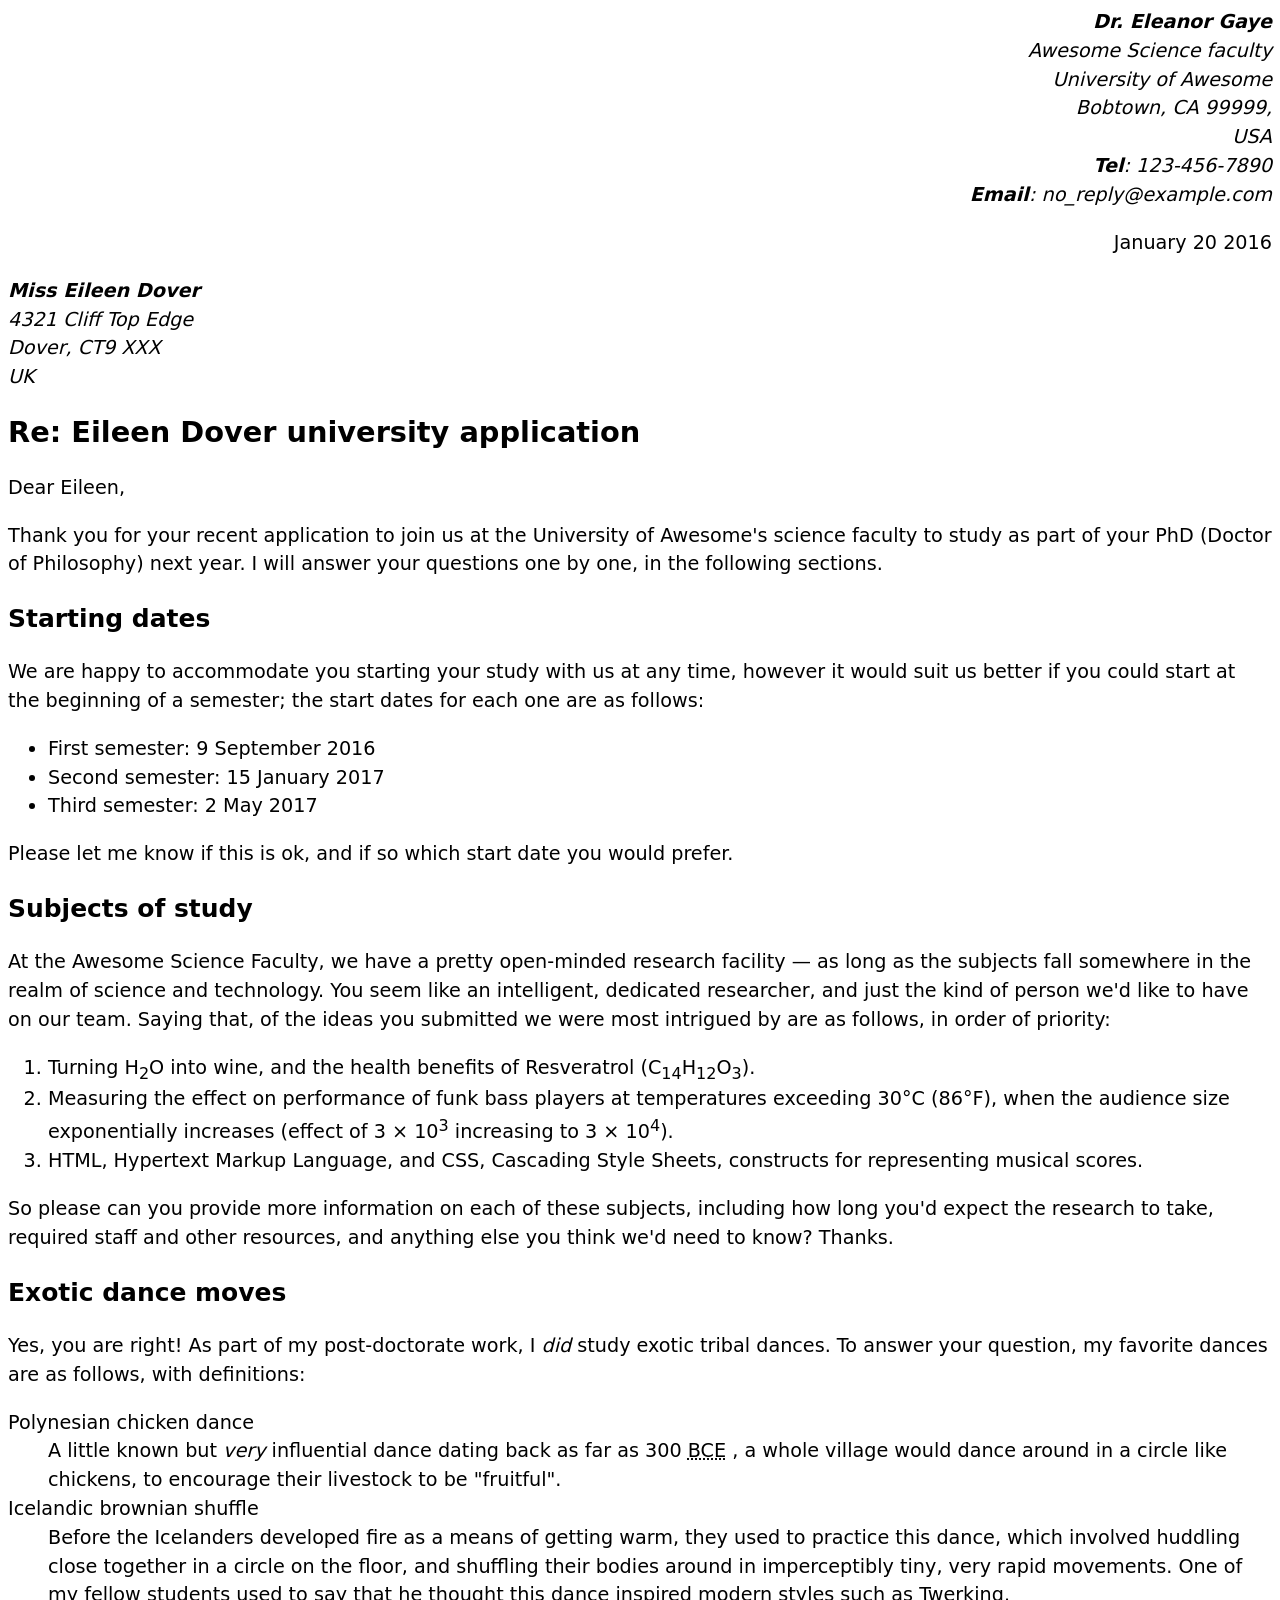
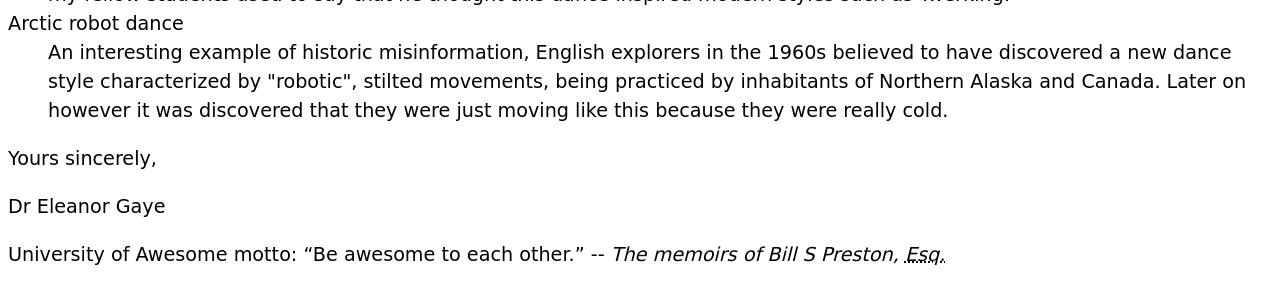
<file: index.html>
<!--
Name: Jonathan McKey
File: index.html
Date: 25 September 2026
This is the Lab 1 page for Web Development - Fundamentals
(INFT1206)
-->

<!DOCTYPE html>
<html lang="en">
    <head>
        <meta charset="utf-8">
        <meta name = "author" content = "Dr. Eleanor Gaye">
        <title>Awesome Science Application Correspondence</title>
        <style>
            body {font: 1.2em / 1.5 system-ui;}
            .sender-column {text-align: right;}
            h1 {font-size: 1.5em;}
            h2 {font-size: 1.3em;}
        </style>
    </head>
    <body>
        <address class = "sender-column">
            <strong>Dr. Eleanor Gaye</strong><br>
            Awesome Science faculty<br>
            University of Awesome<br>
            Bobtown, CA 99999,<br>
            USA<br>
            <strong>Tel</strong>: 123-456-7890<br>
            <strong>Email</strong>: no_reply@example.com
        </address>
        <p class = "sender-column">
            <time datetime="2016-01-20">January 20 2016</time>
        </p>
        <address>
            <strong>Miss Eileen Dover</strong><br>
            4321 Cliff Top Edge<br>
            Dover, CT9 XXX<br>
            UK
        </address>
        <h1>Re: Eileen Dover university application</h1>
        <p>Dear Eileen,</p>
        <p>Thank you for your recent application to join us at the University of
            Awesome's science faculty to study as part of your
            <abbr>PhD</abbr> (Doctor of Philosophy) next year. I will answer your
            questions one by one, in the following sections.</p>
        <h2>Starting dates</h2>
        <p>We are happy to accommodate you starting your study with us at any time,
            however it would suit us better if you could start at the beginning of a
            semester; the start dates for each one are as follows:</p>
        <ul>
            <li>
                First semester: <time datetime = "2016-09-09"> 9 September 2016</time>
            </li>
            <li>
                Second semester: <time datetime = "2017-01-15"> 15 January 2017</time>
            </li>
            <li>
                Third semester: <time datetime = "2017-05-02"> 2 May 2017</time>
            </li>
        </ul>
        <p>
            Please let me know if this is ok, and if so which start date you would
            prefer.
        </p>
        <h2>Subjects of study</h2>
        <p>
            At the Awesome Science Faculty, we have a pretty open-minded research
            facility — as long as the subjects fall somewhere in the realm of science
            and technology. You seem like an intelligent, dedicated researcher, and
            just the kind of person we'd like to have on our team. Saying that, of the
            ideas you submitted we were most intrigued by are as follows, in order of
            priority:
        </p>
        <ol>
            <li>
                Turning H<sub>2</sub>O into wine, and the health benefits of Resveratrol
                (C<sub>14</sub>H<sub>12</sub>O<sub>3</sub>).
            </li>
            <li>
                Measuring the effect on performance of funk bass players at temperatures
                exceeding 30°C (86°F), when the audience size exponentially increases
                (effect of 3 × 10<sup>3</sup> increasing to 3 × 10<sup>4</sup>).
            </li>
            <li>
                <abbr>HTML</abbr>, Hypertext Markup Language, and <abbr>CSS</abbr>,
                Cascading Style Sheets, constructs for representing musical scores.
            </li>
        </ol>
        <p>
            So please can you provide more information on each of these subjects,
            including how long you'd expect the research to take, required staff and
            other resources, and anything else you think we'd need to know? Thanks.
        </p>
        <h2>Exotic dance moves</h2>
        <p>
            Yes, you are right! As part of my post-doctorate work, I
            <em>did</em> study exotic tribal dances. To answer your question, my
            favorite dances are as follows, with definitions:
        </p>
        <dl>
            <dt>Polynesian chicken dance</dt>
            <dd>
                A little known but <em>very</em> influential dance dating back as far as
                300 <abbr title = "Before Common Era">BCE</abbr> , a whole village would
                dance around in a circle like chickens, to encourage their livestock to
                be "fruitful".
            </dd>
            <dt>Icelandic brownian shuffle</dt>
            <dd>
                Before the Icelanders developed fire as a means of getting warm, they
                used to practice this dance, which involved huddling close together in a
                circle on the floor, and shuffling their bodies around in imperceptibly
                tiny, very rapid movements. One of my fellow students used to say that
                he thought this dance inspired modern styles such as Twerking.
            </dd>
            <dt>Arctic robot dance</dt>
            <dd>
                An interesting example of historic misinformation, English explorers in
                the 1960s believed to have discovered a new dance style characterized by
                "robotic", stilted movements, being practiced by inhabitants of Northern
                Alaska and Canada. Later on however it was discovered that they were
                just moving like this because they were really cold.
            </dd>
        </dl>
        <p>Yours sincerely,</p>
        <p>Dr Eleanor Gaye</p>
        <p>
            University of Awesome motto: <q>Be awesome to each other.</q> --
            <cite>The memoirs of Bill S Preston, <abbr title = "Esquire">Esq.</abbr></cite>
        </p>
    </body>   
</html>
</file>
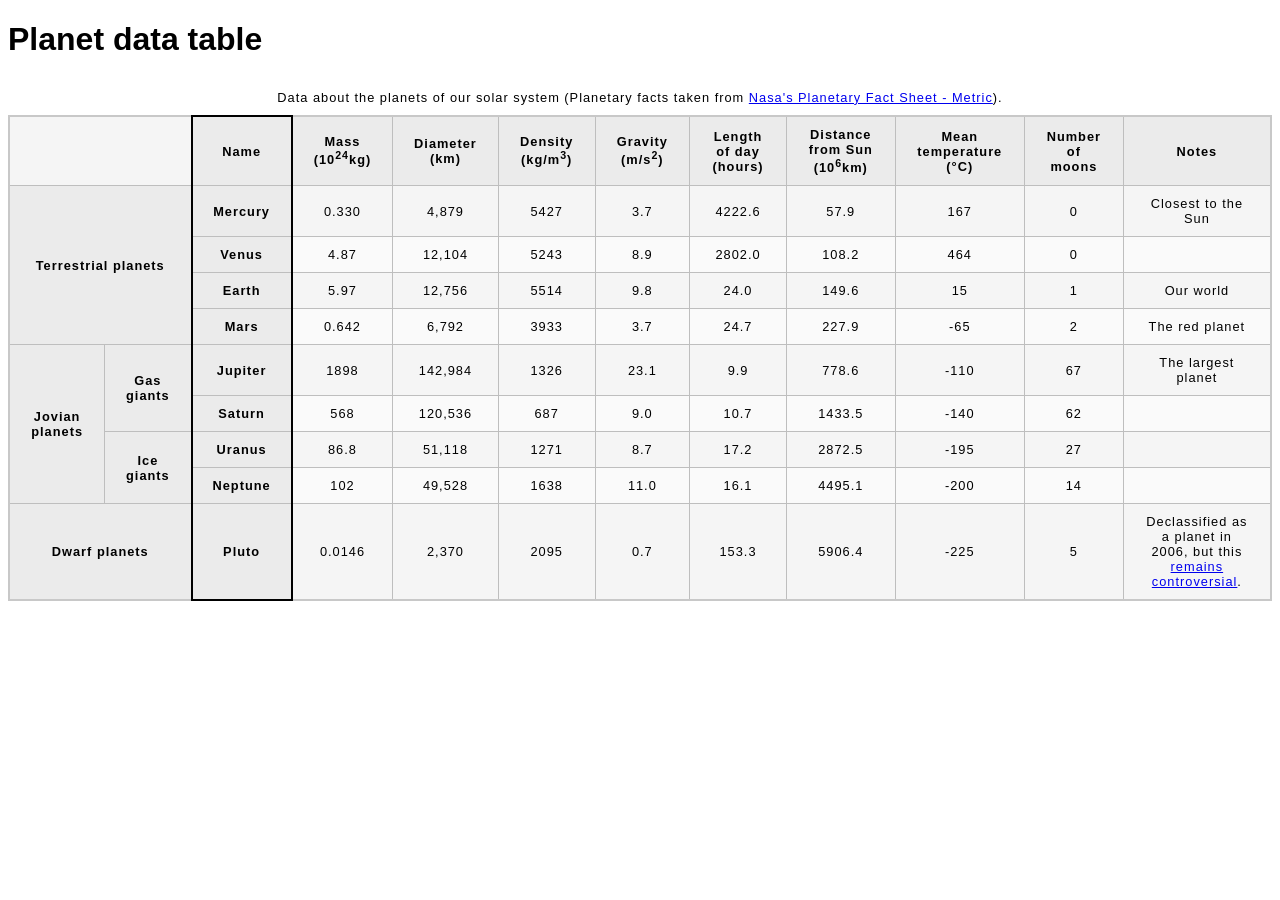
<file: Assignment2/Part2/index.html>
<!--
Name: Jonathan McKey
File: index.html
Date: 9 October 2026
This is the Assignment 2 Part 2 page for Web Development - Fundamentals
(INFT1206)
-->

<!doctype html>
<html lang="en-US">
  <head>
    <meta charset="utf-8">
    <meta name="viewport" content="width=device-width">
    <title>Planet data table</title>
    <link href="CSS/style.css" rel="stylesheet" type="text/css">
  </head>
  <body>
    <h1>Planet data table</h1>
    <table>
        <caption>
            Data about the planets of our solar system (Planetary facts taken from
    <a href = "https://nssdc.gsfc.nasa.gov/planetary/factsheet/"
      >Nasa's Planetary Fact Sheet - Metric</a>).
        </caption>
        <colgroup>
            <col span = "2">
            <col class = "column-border">
            <col span = "9">
        </colgroup>
        <thead>
            <tr>
                <td colspan = "2"></td>
                <th scope = "col">Name</th>
                <th scope = "col">Mass (10<sup>24</sup>kg)</th>
                <th scope = "col">Diameter (km)</th>
                <th scope = "col">Density (kg/m<sup>3</sup>)</th>
                <th scope = "col">Gravity (m/s<sup>2</sup>)</th>
                <th scope = "col">Length of day (hours)</th>
                <th scope = "col">Distance from Sun (10<sup>6</sup>km)</th>
                <th scope = "col">Mean temperature (°C)</th>
                <th scope = "col">Number of moons</th>
                <th scope = "col">Notes</th>
            </tr>
        </thead>
        <tbody>
            <tr>
                <th rowspan = "4" colspan = "2" scope = "rowgroup">Terrestrial planets</th>
                <th scope = "row">Mercury</th>
                <td>0.330</td>
                <td>4,879</td>
                <td>5427</td>
                <td>3.7</td>
                <td>4222.6</td>
                <td>57.9</td>
                <td>167</td>
                <td>0</td>
                <td>Closest to the Sun</td>
            </tr>
            <tr>
                <th scope = "row">Venus</th>
                <td>4.87</td>
                <td>12,104</td>
                <td>5243</td>
                <td>8.9</td>
                <td>2802.0</td>
                <td>108.2</td>
                <td>464</td>
                <td>0</td>
                <td></td>
            </tr>
            <tr>
                <th scope = "row">Earth</th>
                <td>5.97</td>
                <td>12,756</td>
                <td>5514</td>
                <td>9.8</td>
                <td>24.0</td>
                <td>149.6</td>
                <td>15</td>
                <td>1</td>
                <td>Our world</td>
            </tr>
        
            <tr>
                <th scope = "row">Mars</th>
                <td>0.642</td>
                <td>6,792</td>
                <td>3933</td>
                <td>3.7</td>
                <td>24.7</td>
                <td>227.9</td>
                <td>-65</td>
                <td>2</td>
                <td>The red planet</td>
            </tr>
            <tr>
                <th rowspan = "4" scope = "rowgroup">Jovian planets</th>
                <th rowspan = "2" scope = "rowgroup">Gas giants</th>
                <th scope = "row">Jupiter</th>
                <td>1898</td>
                <td>142,984</td>
                <td>1326</td>
                <td>23.1</td>
                <td>9.9</td>
                <td>778.6</td>
                <td>-110</td>
                <td>67</td>
                <td>The largest planet</td>
            </tr>
            <tr>
                <th scope = "row">Saturn</th>
                <td>568</td>
                <td>120,536</td>
                <td>687</td>
                <td>9.0</td>
                <td>10.7</td>
                <td>1433.5</td>
                <td>-140</td>
                <td>62</td>
                <td></td>
            </tr>
            <tr>
                <th rowspan = "2" scope = "rowgroup">Ice giants</th>
                <th scope = "row">Uranus</th>
                <td>86.8</td>
                <td>51,118</td>
                <td>1271</td>
                <td>8.7</td>
                <td>17.2</td>
                <td>2872.5</td>
                <td>-195</td>
                <td>27</td>
                <td></td>
            </tr>
            <tr>
                <th scope = "row">Neptune</th>
                <td>102</td>
                <td>49,528</td>
                <td>1638</td>
                <td>11.0</td>
                <td>16.1</td>
                <td>4495.1</td>
                <td>-200</td>
                <td>14</td>
                <td></td>
            </tr>
            <tr>
                <th colspan = "2" scope = "rowgroup">Dwarf planets</th>
                <th scope = "row">Pluto</th>
                <td>0.0146</td>
                <td>2,370</td>
                <td>2095</td>
                <td>0.7</td>
                <td>153.3</td>
                <td>5906.4</td>
                <td>-225</td>
                <td>5</td>
                <td>Declassified as a planet in 2006, but this
                    <a href="http://www.usatoday.com/story/tech/2014/10/02/pluto-planet-solar-system/16578959/">
                    remains controversial</a>.
                </td>
            </tr>
        </tbody>
    </table>
  </body>
</html>
</file>
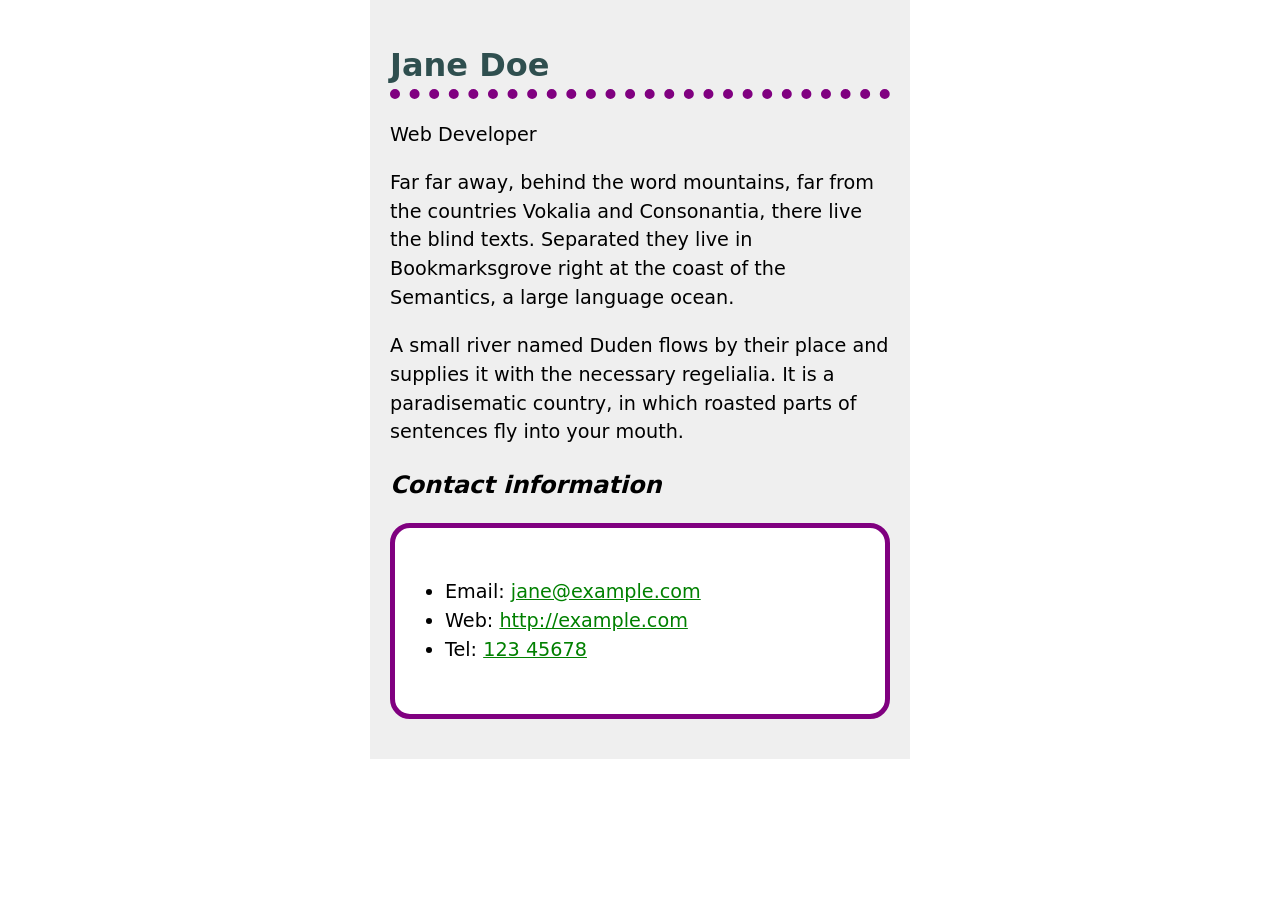
<file: Assignment3/Part1/index.html>
<!--
Name: Jonathan McKey
File: index.html
Date: 23 October 2026
This is the Assignment 3 Part 1 page for Web Development - Fundamentals
(INFT1206)
-->

<!doctype html>
<html lang="en-US">
    <head>
        <meta charset="utf-8">
        <title>Jane Doe</title>
        <link href="CSS/style.css" rel="stylesheet" type="text/css">
    </head>
    <body>
        <h1>Jane Doe</h1>
        <div class="job-title">Web Developer</div>
        <p>
            Far far away, behind the word mountains, far from the countries Vokalia and
            Consonantia, there live the blind texts. Separated they live in Bookmarksgrove
            right at the coast of the Semantics, a large language ocean.
        </p>

        <p>
            A small river named Duden flows by their place and supplies it with the
            necessary regelialia. It is a paradisematic country, in which roasted parts of
            sentences fly into your mouth.
        </p>

        <h2>Contact information</h2>
        <ul>
            <li>Email: <a href="mailto:jane@example.com">jane@example.com</a></li>
            <li>Web: <a href="http://example.com">http://example.com</a></li>
            <li>Tel: <a href="tel:12345678">123 45678</a></li>
        </ul>
    </body>
</file>
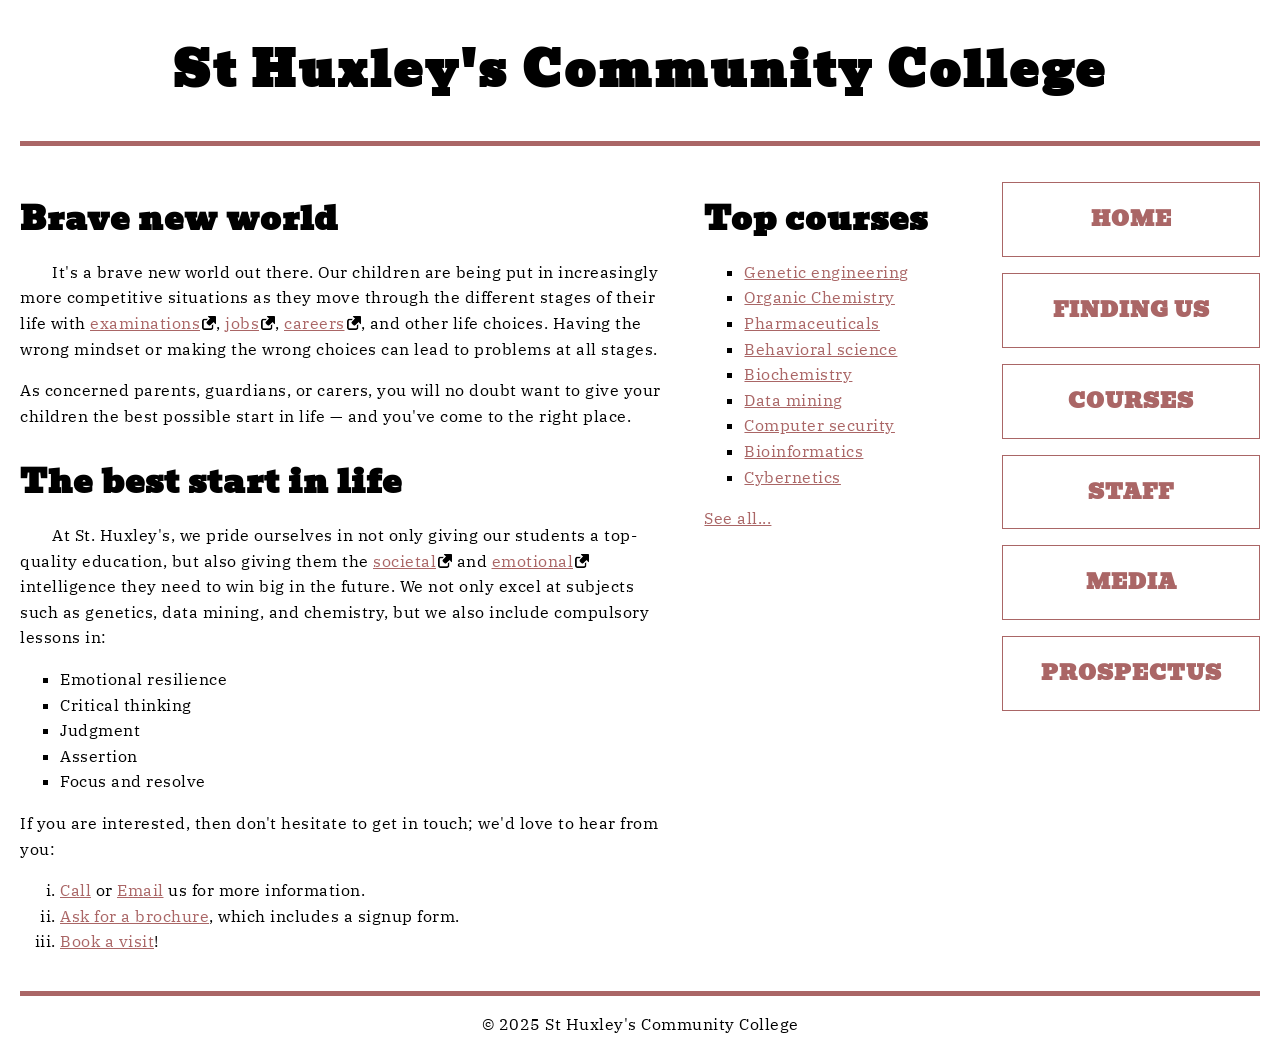
<file: Assignment3/Part2/index.html>
<!--
Name: Jonathan McKey
File: index.html
Date: 23 October 2026
This is the Assignment 3 Part 2 page for Web Development - Fundamentals
(INFT1206)
-->

<!doctype html>
<html lang="en-US">
  <head>
    <meta charset="utf-8">
    <meta name="viewport" content="width=device-width">
    <title>St Huxley's Community College</title>
    <link href="CSS/style.css" type="text/css" rel="stylesheet">
  </head>
  <body>
    <header>
      <h1>St Huxley's Community College</h1>
    </header>

    <main>
      <section>
        <h2>Brave new world</h2>

        <p>
          It's a brave new world out there. Our children are being put in
          increasingly more competitive situations as they move through the
          different stages of their life with
          <a href="https://en.wikipedia.org/wiki/Examination">examinations</a
          >, <a href="https://en.wikipedia.org/wiki/Jobs">jobs</a>,
          <a href="https://en.wikipedia.org/wiki/Career">careers</a>, and
          other life choices. Having the wrong mindset or making the wrong
          choices can lead to problems at all stages.
        </p>

        <p>
          As concerned parents, guardians, or carers, you will no doubt want
          to give your children the best possible start in life — and you've
          come to the right place.
        </p>

        <h2>The best start in life</h2>

        <p>
          At St. Huxley's, we pride ourselves in not only giving our students
          a top-quality education, but also giving them the
          <a href="https://en.wikipedia.org/wiki/Society">societal</a> and
          <a href="https://en.wikipedia.org/wiki/Emotion">emotional</a>
          intelligence they need to win big in the future. We not only excel
          at subjects such as genetics, data mining, and chemistry, but we
          also include compulsory lessons in:
        </p>

        <ul>
          <li>Emotional resilience</li>
          <li>Critical thinking</li>
          <li>Judgment</li>
          <li>Assertion</li>
          <li>Focus and resolve</li>
        </ul>

        <p>
          If you are interested, then don't hesitate to get in touch; we'd
          love to hear from you:
        </p>

        <ol>
          <li>
            <a href="#">Call</a> or <a href="#">Email</a> us for more
            information.
          </li>
          <li>
            <a href="#">Ask for a brochure</a>, which includes a signup form.
          </li>
          <li><a href="#">Book a visit</a>!</li>
        </ol>
      </section>

      <aside>
        <h2>Top courses</h2>

        <ul>
          <li><a href="#">Genetic engineering</a></li>
          <li><a href="#">Organic Chemistry</a></li>
          <li><a href="#">Pharmaceuticals</a></li>
          <li><a href="#">Behavioral science</a></li>
          <li><a href="#">Biochemistry</a></li>
          <li><a href="#">Data mining</a></li>
          <li><a href="#">Computer security</a></li>
          <li><a href="#">Bioinformatics</a></li>
          <li><a href="#">Cybernetics</a></li>
        </ul>

        <p><a href="#">See all...</a></p>
      </aside>

      <nav>
        <ul>
          <li><a href="#">Home</a></li>
          <li><a href="#">Finding us</a></li>
          <li><a href="#">Courses</a></li>
          <li><a href="#">Staff</a></li>
          <li><a href="#">Media</a></li>
          <li><a href="#">Prospectus</a></li>
        </ul>
      </nav>
    </main>

    <footer>
      <p>&copy; 2025 St Huxley's Community College</p>
    </footer>
  </body>
</html>
</file>
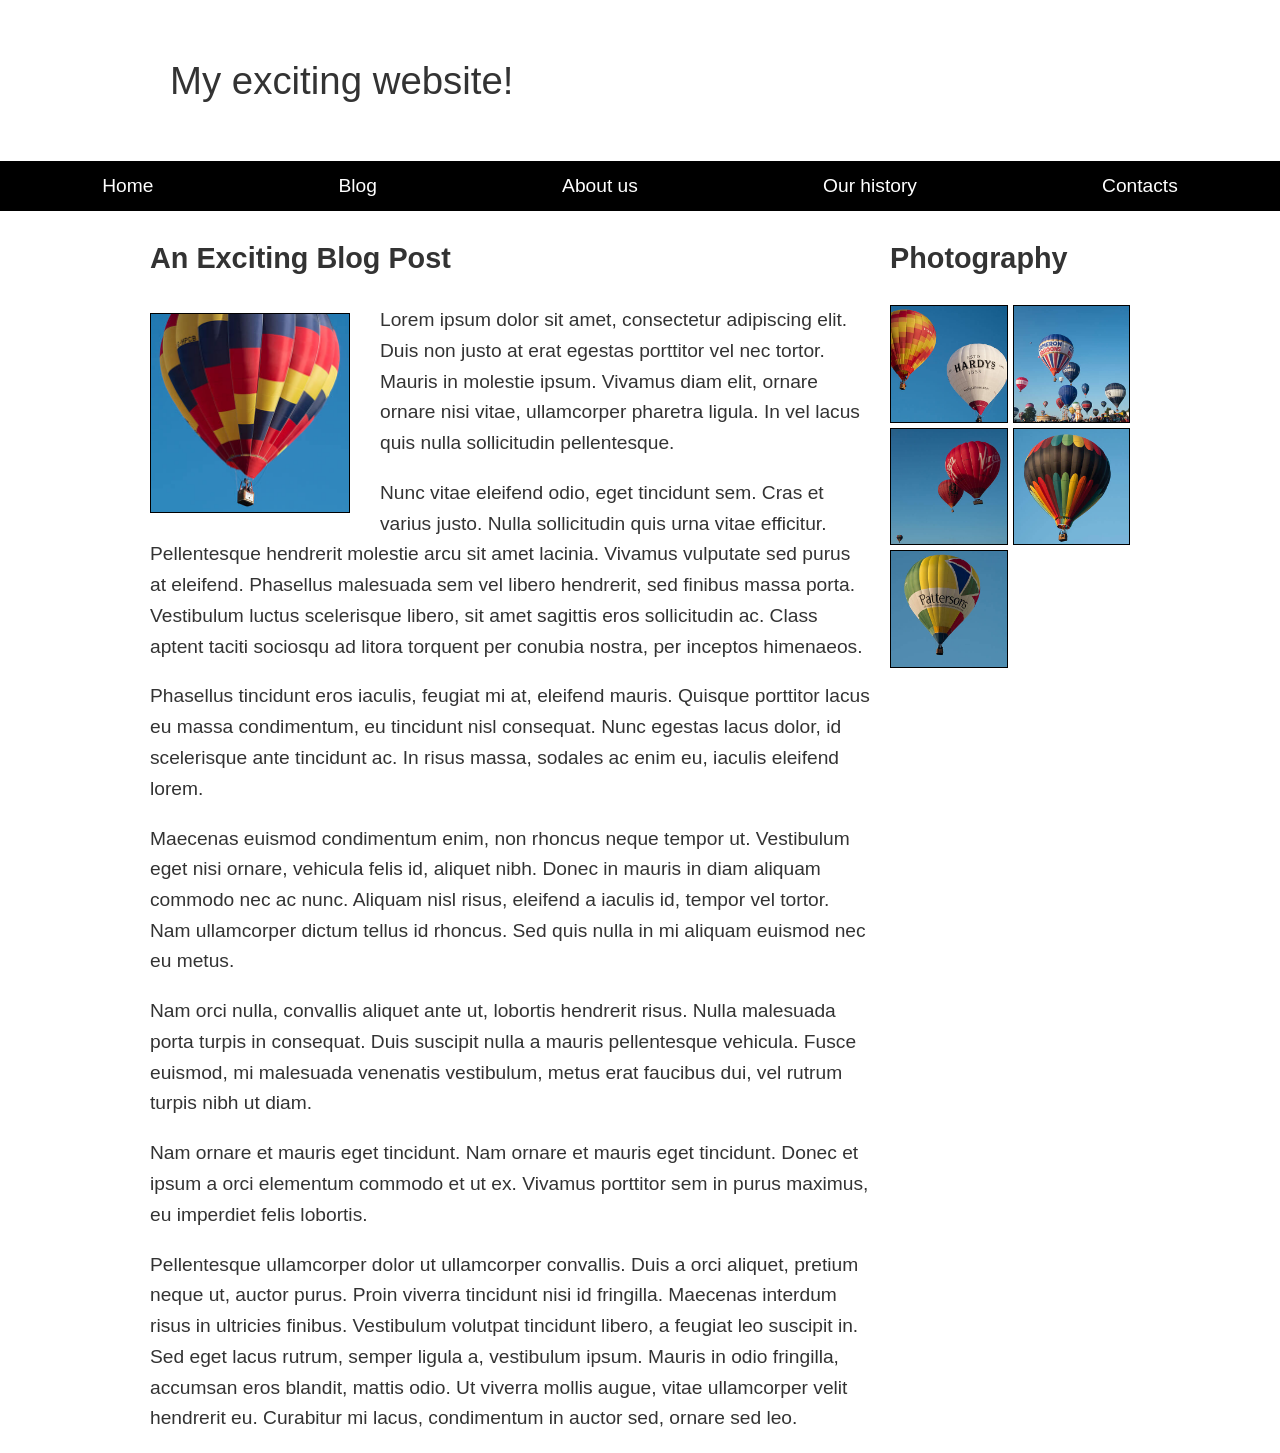
<file: Assignment3/Part3/index.html>
<!--
Name: Jonathan McKey
File: index.html
Date: 23 October 2026
This is the Assignment 3 Part 3 page for Web Development - Fundamentals
(INFT1206)
-->

<!doctype html>
<html lang="en-US">
  <head>
    <meta charset="utf-8">
    <meta name="viewport" content="width=device-width, initial-scale=1">
    <title>Layout Task</title>
    <link href="CSS/style.css" rel="stylesheet" type="text/css">
  </head>

  <body>
    <div class="logo">My exciting website!</div>

    <nav>
      <ul>
        <li><a href="">Home</a></li>
        <li><a href="">Blog</a></li>
        <li><a href="">About us</a></li>
        <li><a href="">Our history</a></li>
        <li><a href="">Contacts</a></li>
      </ul>
    </nav>

    <main class="grid">
      <article>
        <h1>An Exciting Blog Post</h1>
        <img src="Pictures/square6.jpg" alt="placeholder" class="feature">
        <p>
          Lorem ipsum dolor sit amet, consectetur adipiscing elit. Duis non
          justo at erat egestas porttitor vel nec tortor. Mauris in molestie
          ipsum. Vivamus diam elit, ornare ornare nisi vitae, ullamcorper
          pharetra ligula. In vel lacus quis nulla sollicitudin pellentesque.
        </p>

        <p>
          Nunc vitae eleifend odio, eget tincidunt sem. Cras et varius justo.
          Nulla sollicitudin quis urna vitae efficitur. Pellentesque
          hendrerit molestie arcu sit amet lacinia. Vivamus vulputate sed
          purus at eleifend. Phasellus malesuada sem vel libero hendrerit,
          sed finibus massa porta. Vestibulum luctus scelerisque libero, sit
          amet sagittis eros sollicitudin ac. Class aptent taciti sociosqu ad
          litora torquent per conubia nostra, per inceptos himenaeos.
        </p>

        <p>
          Phasellus tincidunt eros iaculis, feugiat mi at, eleifend mauris.
          Quisque porttitor lacus eu massa condimentum, eu tincidunt nisl
          consequat. Nunc egestas lacus dolor, id scelerisque ante tincidunt
          ac. In risus massa, sodales ac enim eu, iaculis eleifend lorem.
        </p>

        <p>
          Maecenas euismod condimentum enim, non rhoncus neque tempor ut.
          Vestibulum eget nisi ornare, vehicula felis id, aliquet nibh. Donec
          in mauris in diam aliquam commodo nec ac nunc. Aliquam nisl risus,
          eleifend a iaculis id, tempor vel tortor. Nam ullamcorper dictum
          tellus id rhoncus. Sed quis nulla in mi aliquam euismod nec eu
          metus.
        </p>

        <p>
          Nam orci nulla, convallis aliquet ante ut, lobortis hendrerit
          risus. Nulla malesuada porta turpis in consequat. Duis suscipit
          nulla a mauris pellentesque vehicula. Fusce euismod, mi malesuada
          venenatis vestibulum, metus erat faucibus dui, vel rutrum turpis
          nibh ut diam.
        </p>

        <p>
          Nam ornare et mauris eget tincidunt. Nam ornare et mauris eget
          tincidunt. Donec et ipsum a orci elementum commodo et ut ex.
          Vivamus porttitor sem in purus maximus, eu imperdiet felis
          lobortis.
        </p>

        <p>
          Pellentesque ullamcorper dolor ut ullamcorper convallis. Duis a
          orci aliquet, pretium neque ut, auctor purus. Proin viverra
          tincidunt nisi id fringilla. Maecenas interdum risus in ultricies
          finibus. Vestibulum volutpat tincidunt libero, a feugiat leo
          suscipit in. Sed eget lacus rutrum, semper ligula a, vestibulum
          ipsum. Mauris in odio fringilla, accumsan eros blandit, mattis
          odio. Ut viverra mollis augue, vitae ullamcorper velit hendrerit
          eu. Curabitur mi lacus, condimentum in auctor sed, ornare sed leo.
        </p>
      </article>

      <aside>
        <h2>Photography</h2>
        <ul class="photos">
          <li><img src="Pictures/square1.jpg" alt="placeholder"></li>
          <li><img src="Pictures/square2.jpg" alt="placeholder"></li>
          <li><img src="Pictures/square3.jpg" alt="placeholder"></li>
          <li><img src="Pictures/square4.jpg" alt="placeholder"></li>
          <li><img src="Pictures/square5.jpg" alt="placeholder"></li>
        </ul>
      </aside>
    </main>
  </body>
</html>
</file>
<file: Assignment2/Part2/CSS/style.css>
html {
  font-family: sans-serif;
}

table {
  border-collapse: collapse;
  border: 2px solid rgb(200 200 200);
  letter-spacing: 1px;
  font-size: 0.8rem;
}

td,
th {
  border: 1px solid rgb(190 190 190);
  padding: 10px 20px;
}

th {
  background-color: rgb(235 235 235);
}

td {
  text-align: center;
}

tr:nth-child(even) td {
  background-color: rgb(250 250 250);
}

tr:nth-child(odd) td {
  background-color: rgb(245 245 245);
}

caption {
  padding: 10px;
}

.column-border {
  border: 2px solid black;
}
</file>
<file: Assignment3/Part1/CSS/style.css>
html {
  background-color: white;
}

body {
  font: 1.2em / 1.5 system-ui;
  padding: 20px;
  width: 500px;
  background-color: #efefef;
  margin: 0 auto;
}

h1 {
  color: darkslategray;
  border-bottom: 10px dotted purple;
  font-size: 2rem;
}

h2 {
  font-style: italic;
  font-size: 1.5rem;
}

job-title {
color: darkslategray;
font-weight: bold;
}

ul {
  background-color: white;
  border: 5px solid purple;
  padding: 50px;
  border-radius: 20px;
}

a {
  color: green;
}

align-self:hover,
align-self:focus {
  color: green;
  text-decoration: none;
}
</file>
<file: Assignment3/Part2/CSS/style.css>
@import "https://fonts.googleapis.com/css2?family=Bevan:ital@0;1&family=IBM+Plex+Serif:ital,wght@0,100;0,200;0,300;0,400;0,500;0,600;0,700;1,100;1,200;1,300;1,400;1,500;1,600;1,700&display=swap";

html {
    font-family: "IBM Plex Serif", serif;
}

h1, h2 {
    font-family: "Bevan", serif;
}

/* General setup */

* {
  box-sizing: border-box;
}

body {
  margin: 0 auto;
  padding: 0 20px;
  min-width: 980px;
  max-width: 1400px;
}

/* Layout */

main {
  display: grid;
  grid-template-columns: 5fr 2fr 2fr;
  gap: 40px;
  padding: 20px 0;
}

/* header and footer */

header {
  border-bottom: 5px solid #aa6666;
}

footer {
  border-top: 5px solid #aa6666;
}

footer p {
  text-align: center;
}


h1 {
font-size: 3rem;
text-align: center;
letter-spacing: 3px;
}

h2 {
    font-size: 2rem;
    margin-bottom: 0;
    letter-spacing: 1px;
}

section h2 + p {
    text-indent: 2rem;
}

p, li {
    line-height: 1.6;
    letter-spacing: 0.5px;
}

a {
    outline: none;
}

a[href*="http"] {
    padding-right: 16px;
    background: url("../Pictures/external-link-52.png") no-repeat right center;
    background-size: 14px 14px;
}

a:link, a:visited {
    color: #aa6666;
}

a:focus, a:hover {
text-decoration: none;
color: #773333;
}

ul, ol {
    margin: 1rem 0;
}

ul {
    list-style-type: square;
}

ol {
    list-style-type: lower-roman;
}

nav ul {
    padding-left: 0;
}

nav li {
    list-style-type: none;
    margin-bottom: 1rem;
}

nav li a {
    font-family: "Bevan", serif;
    text-decoration: none;
    display: inline-block;
    width: 100%;
    line-height: 3.5;
    text-transform: uppercase;
    text-align: center;
    letter-spacing: 1px;
    font-size: 1.3rem;
    font-weight: bold;
    border: 1px solid #aa6666;
}

nav li a:focus, nav li a:hover {
    color: white;
    background: #aa6666;
}

nav li a:active {
    color: white;
    background: black;
}
</file>
<file: Assignment3/Part3/CSS/style.css>
* {
  box-sizing: border-box;
}

body {
  background-color: white;
  color: #333333;
  margin: 0;
  font: 1.2em / 1.6 sans-serif;
}

img {
  max-width: 100%;
  display: block;
  border: 1px solid black;
}

.logo {
  font-size: 200%;
  padding: 50px 20px;
  margin: 0 auto;
  max-width: 980px;
}

.grid {
  margin: 0 auto;
  max-width: 980px;
  display: grid;
  grid-template-columns: 3fr 1fr;
  gap: 20px;
}

nav {
  background-color: black;
  padding: 0.5em;
  top: 0;
  position: sticky;
}

nav ul {
  margin: 0;
  padding: 0;
  list-style: none;
  display: flex;
  justify-content: space-around;
}

nav a {
  color: white;
  text-decoration: none;
  padding: 0.5em 1em;
}

.photos {
  list-style: none;
  margin: 0;
  padding: 0;
  display: grid;
  gap: 5px;
  grid-template-columns: 1fr 1fr;
}

.feature {
  width: 200px;
  float: left;
  margin: 8px 30px 20px 0;
}
</file>
